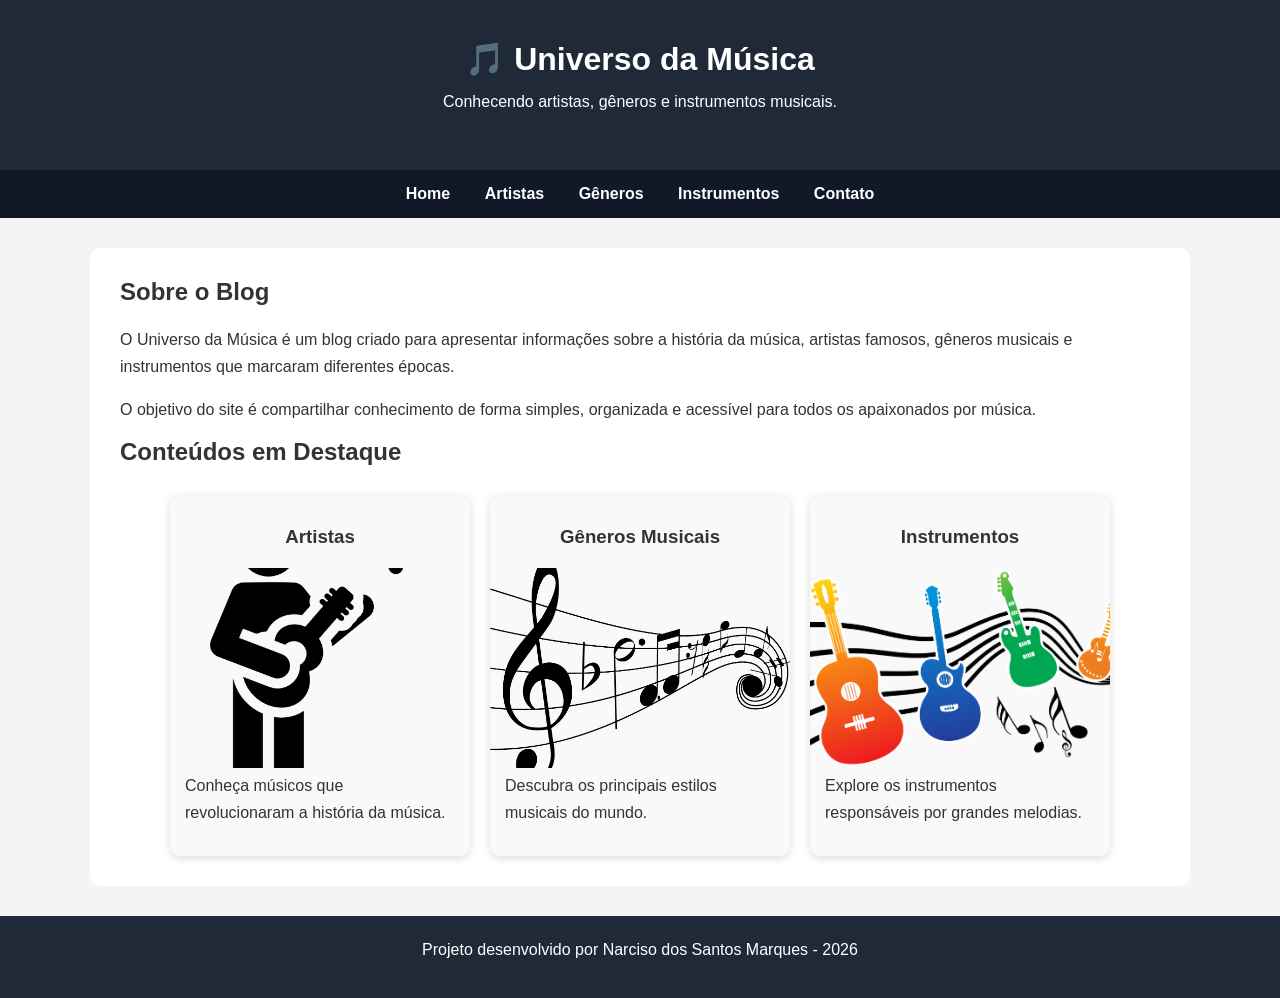
<file: index.html>
<!DOCTYPE html>
<html lang="pt-BR">
<head>
<meta charset="UTF-8">
<meta name="viewport" content="width=device-width, initial-scale=1.0">
<title>Universo da Música</title>
<link rel="stylesheet" href="css/style.css">
</head>

<body>

<header>
    <h1>🎵 Universo da Música</h1>
    <p>Conhecendo artistas, gêneros e instrumentos musicais.</p>
</header>

<nav>
    <a href="index.html">Home</a>
    <a href="artistas.html">Artistas</a>
    <a href="generos.html">Gêneros</a>
    <a href="instrumentos.html">Instrumentos</a>
    <a href="contato.html">Contato</a>
</nav>

<main>

<section>
    <h2>Sobre o Blog</h2>

    <p>
        O Universo da Música é um blog criado para apresentar informações
        sobre a história da música, artistas famosos, gêneros musicais e
        instrumentos que marcaram diferentes épocas.
    </p>

    <p>
        O objetivo do site é compartilhar conhecimento de forma simples,
        organizada e acessível para todos os apaixonados por música.
    </p>
</section>

<section>

    <h2>Conteúdos em Destaque</h2>

    <div class="cards">

        <div class="card">
            <h3>Artistas</h3>

            <a href="artistas.html">
                <img src="imagens/artista.png" alt="Artistas">
            </a>

            <p>
                Conheça músicos que revolucionaram a história da música.
            </p>
        </div>

        <div class="card">
            <h3>Gêneros Musicais</h3>

            <a href="generos.html">
                <img src="imagens/generos.png" alt="Gêneros">
            </a>

            <p>
                Descubra os principais estilos musicais do mundo.
            </p>
        </div>

        <div class="card">
            <h3>Instrumentos</h3>

            <a href="instrumentos.html">
                <img src="imagens/instrumentos.png" alt="Instrumentos">
            </a>

            <p>
                Explore os instrumentos responsáveis por grandes melodias.
            </p>
        </div>

    </div>

</section>

</main>

<footer>
    <p>Projeto desenvolvido por Narciso dos Santos Marques - 2026</p>
</footer>

</body>
</html>
</file>
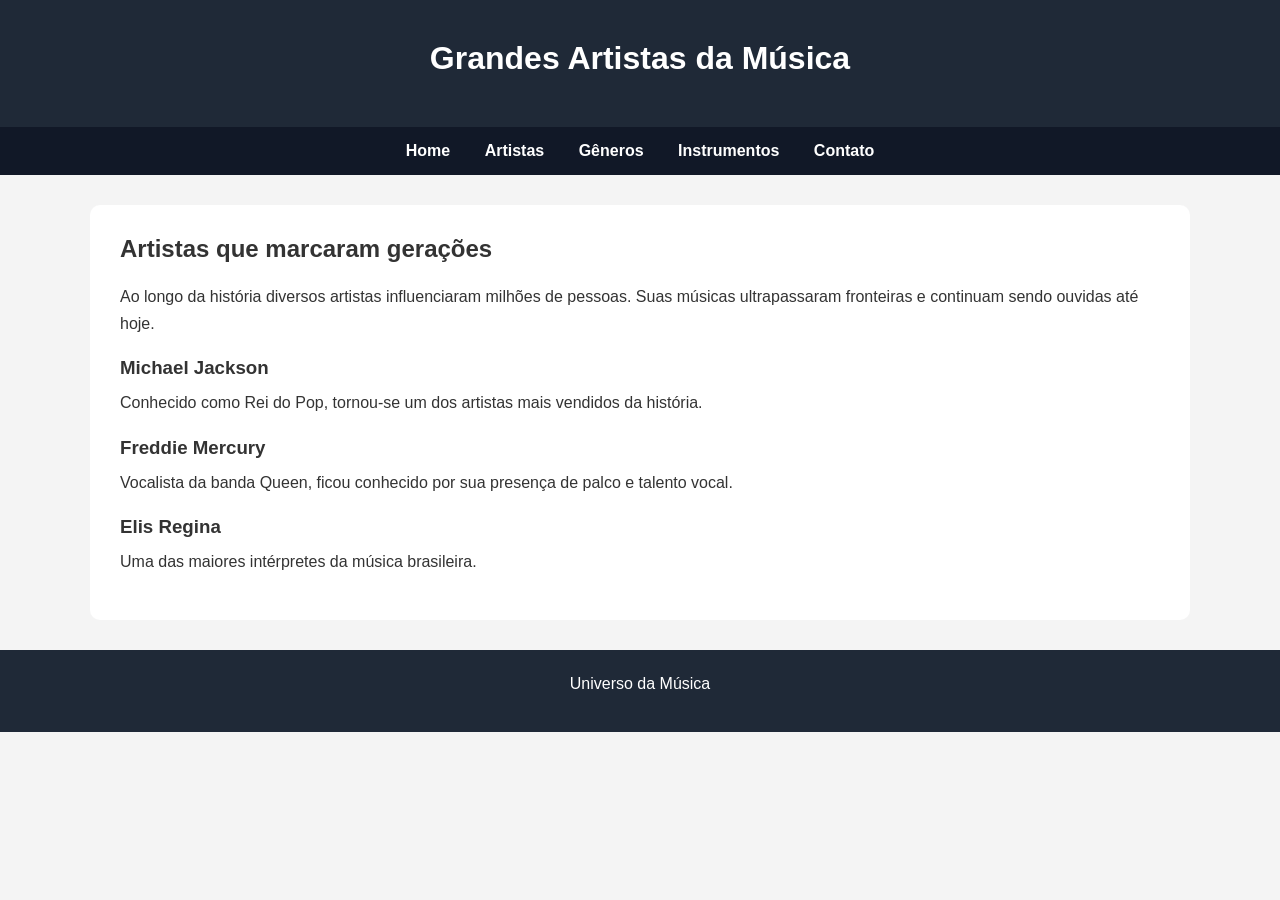
<file: artistas.html>
<!DOCTYPE html>
<html lang="pt-BR">
<head>
<meta charset="UTF-8">
<meta name="viewport" content="width=device-width, initial-scale=1.0">
<title>Artistas</title>
<link rel="stylesheet" href="css/style.css">
</head>

<body>

<header>
<h1>Grandes Artistas da Música</h1>
</header>

<nav>
<a href="index.html">Home</a>
<a href="artistas.html">Artistas</a>
<a href="generos.html">Gêneros</a>
<a href="instrumentos.html">Instrumentos</a>
<a href="contato.html">Contato</a>
</nav>

<main>

<h2>Artistas que marcaram gerações</h2>

<p>
Ao longo da história diversos artistas influenciaram milhões de pessoas.
Suas músicas ultrapassaram fronteiras e continuam sendo ouvidas até hoje.
</p>

<h3>Michael Jackson</h3>

<p>
Conhecido como Rei do Pop, tornou-se um dos artistas mais vendidos
da história.
</p>

<h3>Freddie Mercury</h3>

<p>
Vocalista da banda Queen, ficou conhecido por sua presença de palco
e talento vocal.
</p>

<h3>Elis Regina</h3>

<p>
Uma das maiores intérpretes da música brasileira.
</p>

</main>

<footer>
<p>Universo da Música</p>
</footer>

</body>
</html>
</file>
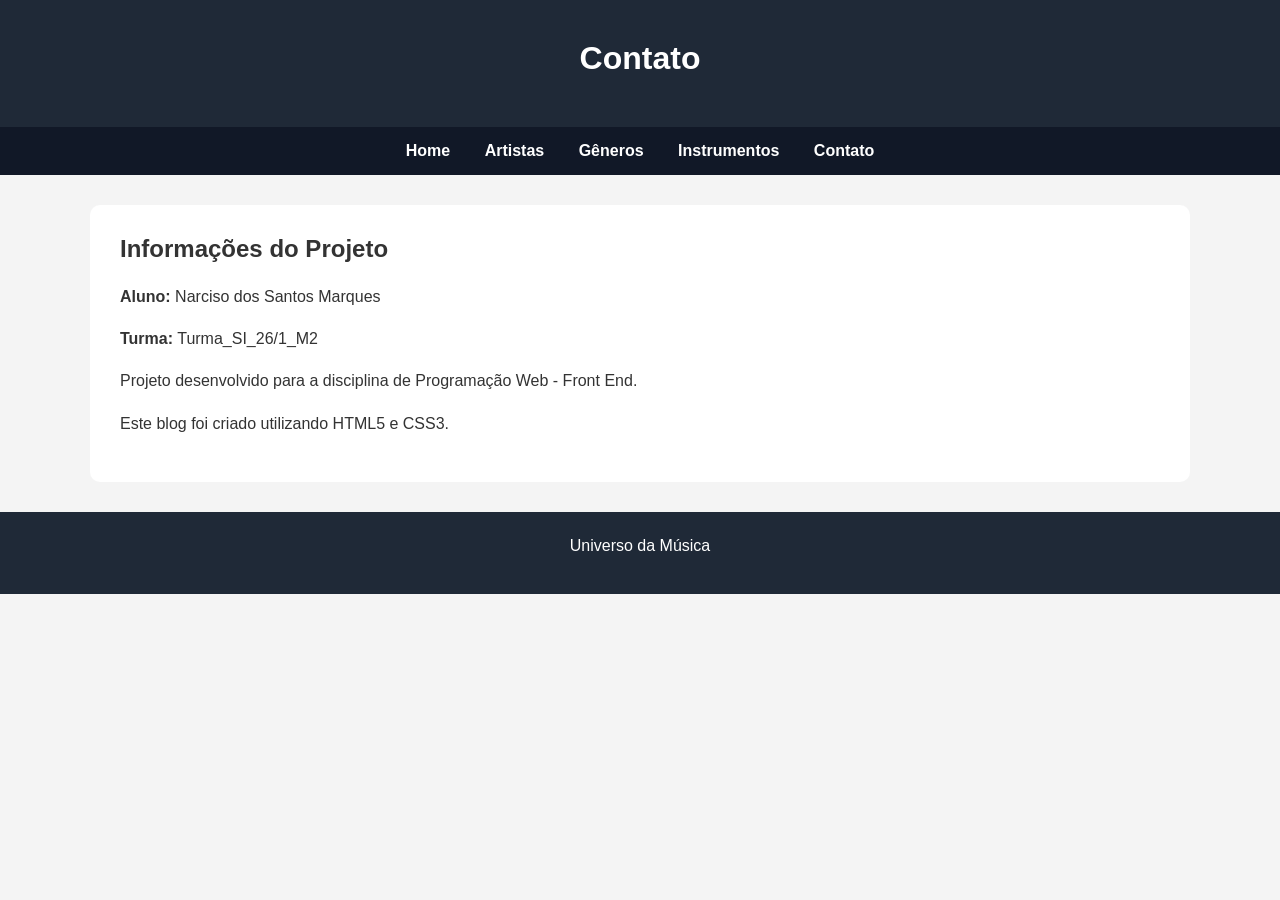
<file: contato.html>
<!DOCTYPE html>
<html lang="pt-BR">
<head>
<meta charset="UTF-8">
<meta name="viewport" content="width=device-width, initial-scale=1.0">
<title>Contato</title>
<link rel="stylesheet" href="css/style.css">
</head>

<body>

<header>
<h1>Contato</h1>
</header>

<nav>
<a href="index.html">Home</a>
<a href="artistas.html">Artistas</a>
<a href="generos.html">Gêneros</a>
<a href="instrumentos.html">Instrumentos</a>
<a href="contato.html">Contato</a>
</nav>

<main>

<h2>Informações do Projeto</h2>

<p><strong>Aluno:</strong> Narciso dos Santos Marques</p>
<p><strong>Turma:</strong> Turma_SI_26/1_M2</p>

<p>
Projeto desenvolvido para a disciplina de Programação Web - Front End.
</p>

<p>
Este blog foi criado utilizando HTML5 e CSS3.
</p>

</main>

<footer>
<p>Universo da Música</p>
</footer>

</body>
</html>
</file>
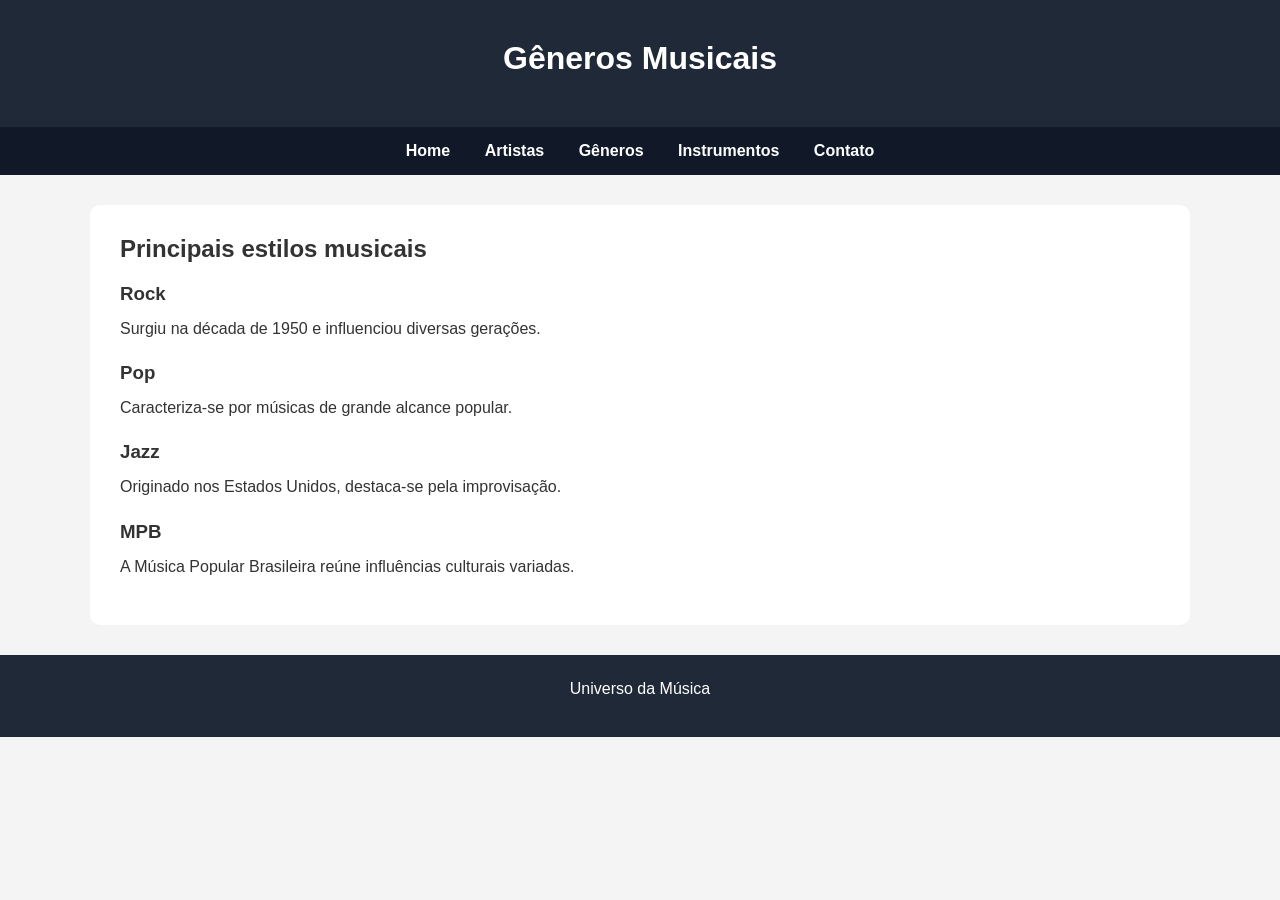
<file: generos.html>
<!DOCTYPE html>
<html lang="pt-BR">
<head>
<meta charset="UTF-8">
<meta name="viewport" content="width=device-width, initial-scale=1.0">
<title>Gêneros Musicais</title>
<link rel="stylesheet" href="css/style.css">
</head>

<body>

<header>
<h1>Gêneros Musicais</h1>
</header>

<nav>
<a href="index.html">Home</a>
<a href="artistas.html">Artistas</a>
<a href="generos.html">Gêneros</a>
<a href="instrumentos.html">Instrumentos</a>
<a href="contato.html">Contato</a>
</nav>

<main>

<h2>Principais estilos musicais</h2>

<h3>Rock</h3>

<p>
Surgiu na década de 1950 e influenciou diversas gerações.
</p>

<h3>Pop</h3>

<p>
Caracteriza-se por músicas de grande alcance popular.
</p>

<h3>Jazz</h3>

<p>
Originado nos Estados Unidos, destaca-se pela improvisação.
</p>

<h3>MPB</h3>

<p>
A Música Popular Brasileira reúne influências culturais variadas.
</p>

</main>

<footer>
<p>Universo da Música</p>
</footer>

</body>
</html>
</file>
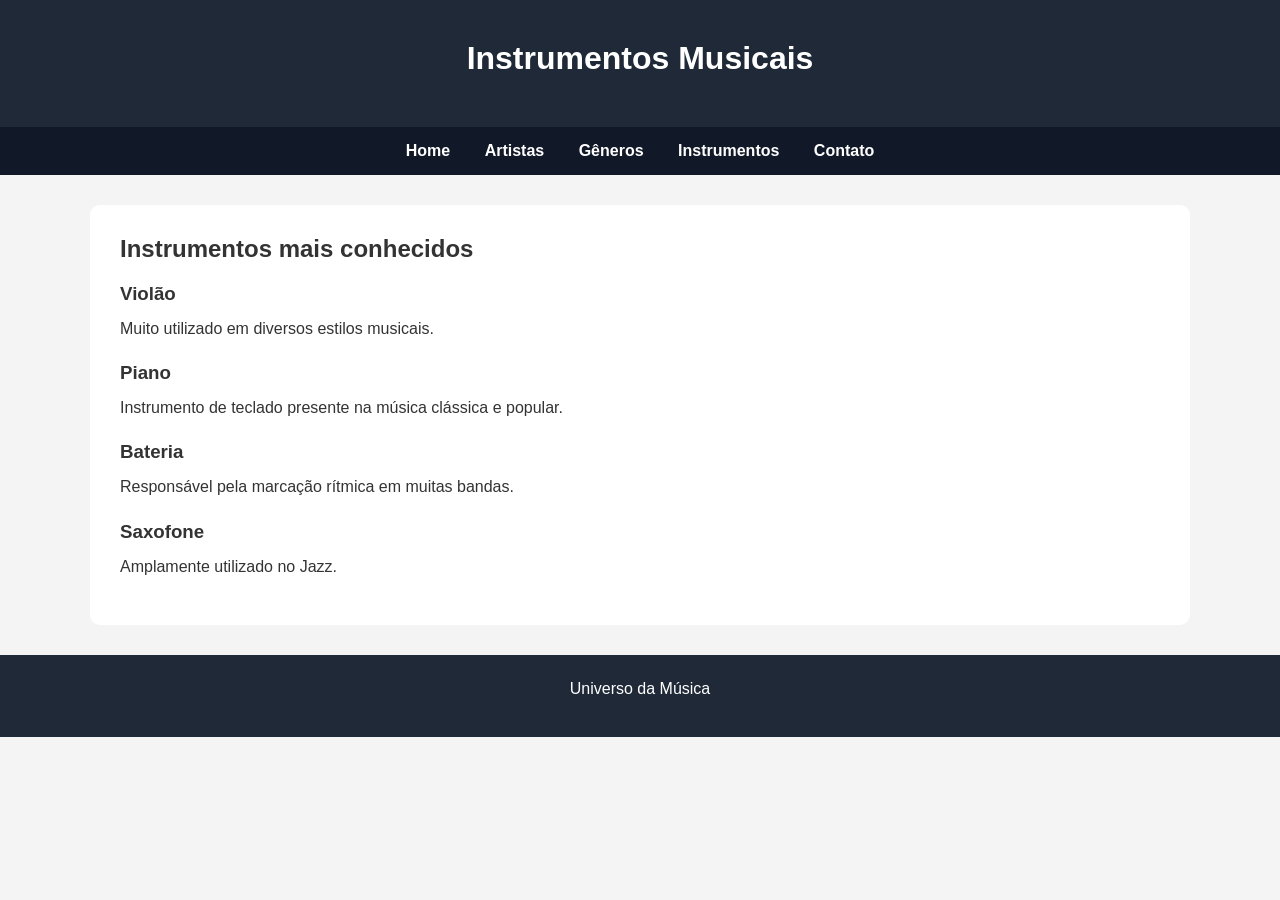
<file: instrumentos.html>
<!DOCTYPE html>
<html lang="pt-BR">
<head>
<meta charset="UTF-8">
<meta name="viewport" content="width=device-width, initial-scale=1.0">
<title>Instrumentos Musicais</title>
<link rel="stylesheet" href="css/style.css">
</head>

<body>

<header>
<h1>Instrumentos Musicais</h1>
</header>

<nav>
<a href="index.html">Home</a>
<a href="artistas.html">Artistas</a>
<a href="generos.html">Gêneros</a>
<a href="instrumentos.html">Instrumentos</a>
<a href="contato.html">Contato</a>
</nav>

<main>

<h2>Instrumentos mais conhecidos</h2>

<h3>Violão</h3>

<p>
Muito utilizado em diversos estilos musicais.
</p>

<h3>Piano</h3>

<p>
Instrumento de teclado presente na música clássica e popular.
</p>

<h3>Bateria</h3>

<p>
Responsável pela marcação rítmica em muitas bandas.
</p>

<h3>Saxofone</h3>

<p>
Amplamente utilizado no Jazz.
</p>

</main>

<footer>
<p>Universo da Música</p>
</footer>

</body>
</html>
</file>
<file: css/style.css>
*{
    margin:0;
    padding:0;
    box-sizing:border-box;
}

body{
    font-family:Arial, sans-serif;
    background:#f4f4f4;
    color:#333;
}

header{
    background:#1f2937;
    color:white;
    text-align:center;
    padding:40px;
}

header h1{
    margin-bottom:10px;
}

nav{
    background:#111827;
    text-align:center;
    padding:15px;
}

nav a{
    color:white;
    text-decoration:none;
    margin:0 15px;
    font-weight:bold;
}

nav a:hover{
    color:#60a5fa;
}

main{
    max-width:1100px;
    margin:30px auto;
    background:white;
    padding:30px;
    border-radius:10px;
}

h2{
    margin-bottom:20px;
}

h3{
    margin-top:20px;
    margin-bottom:10px;
}

p{
    line-height:1.7;
    margin-bottom:15px;
}

.cards{
    display:flex;
    gap:20px;
    flex-wrap:wrap;
    justify-content:center;
    margin-top:30px;
}

.card{
    width:300px;
    background:#f9f9f9;
    border-radius:10px;
    overflow:hidden;
    box-shadow:0 2px 8px rgba(0,0,0,0.15);
}

.card img{
    width:100%;
    height:200px;
    object-fit:cover;
    transition:0.3s;
}

.card img:hover{
    transform:scale(1.05);
}

.card h3{
    text-align:center;
    padding:10px;
}

.card p{
    padding:0 15px 15px;
}

footer{
    background:#1f2937;
    color:white;
    text-align:center;
    padding:20px;
    margin-top:30px;
}

@media(max-width:768px){

    .cards{
        flex-direction:column;
        align-items:center;
    }

    .card{
        width:90%;
    }

}
</file>
